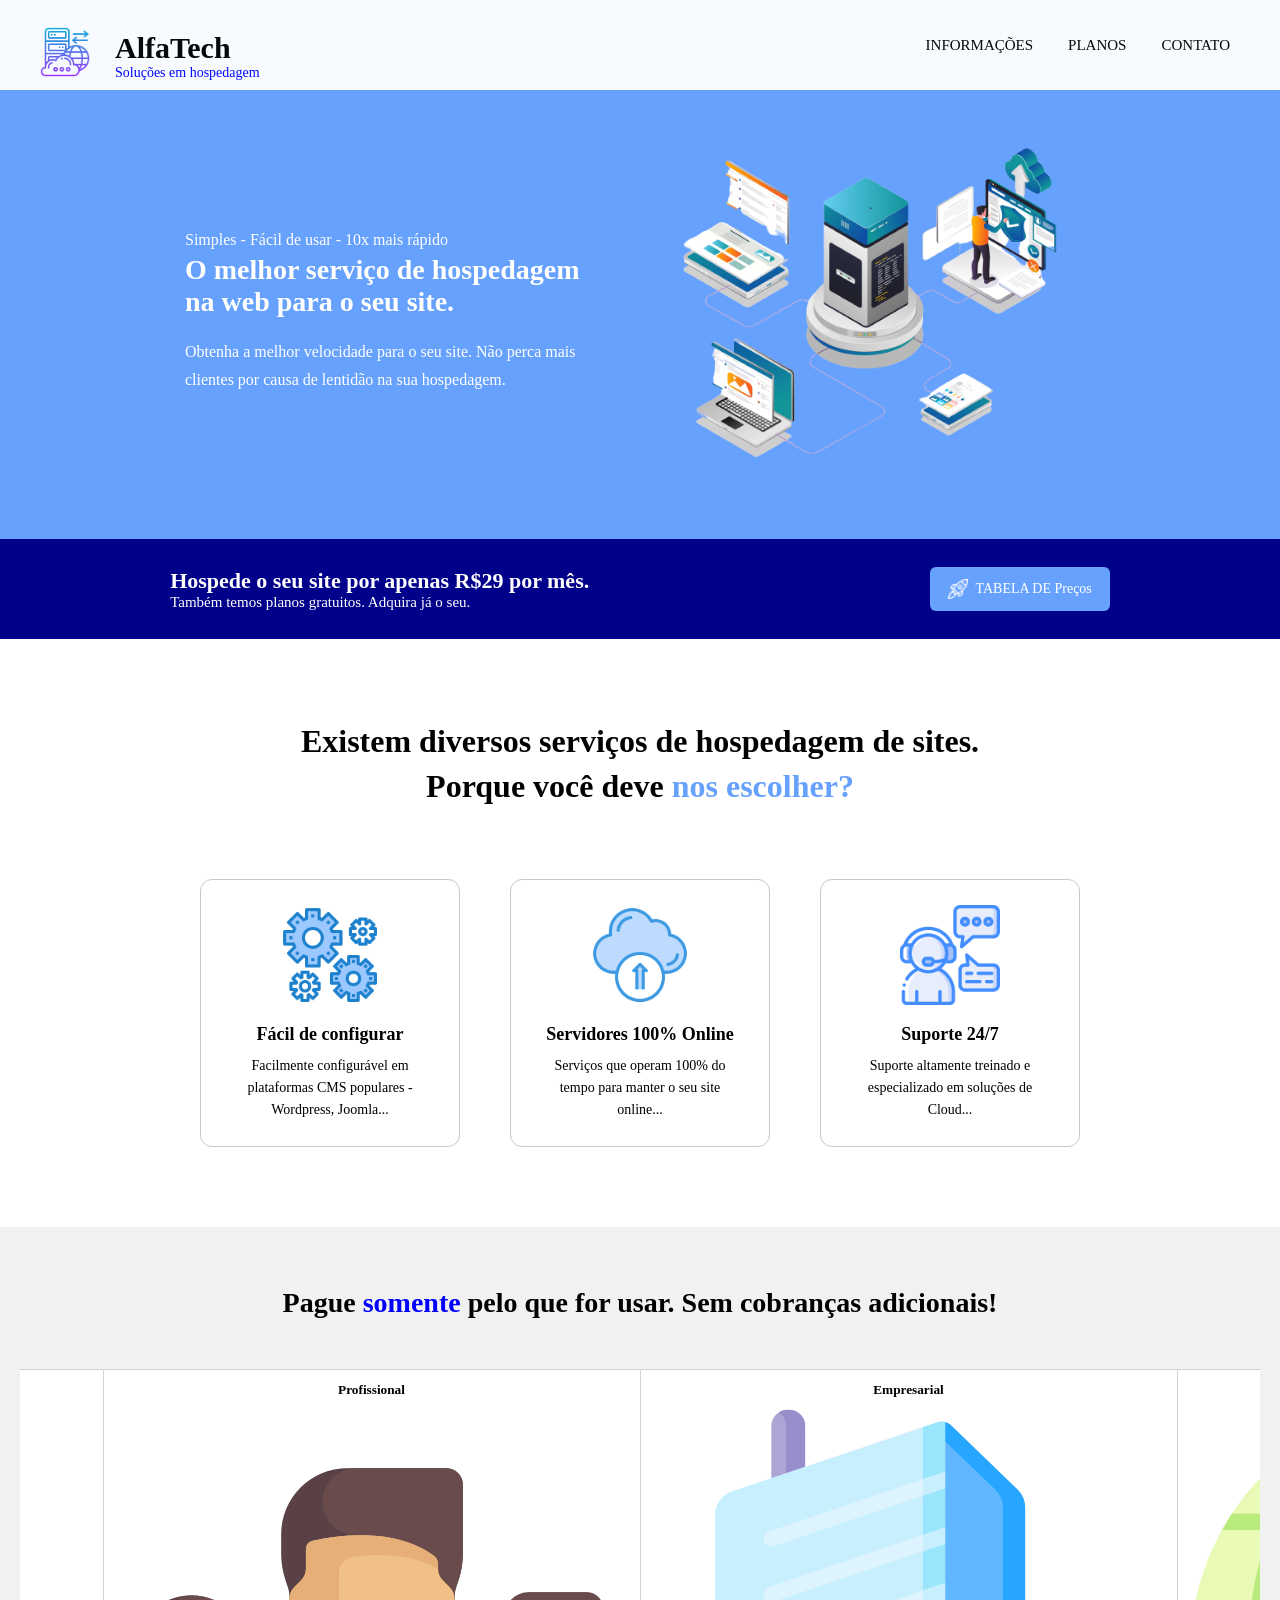
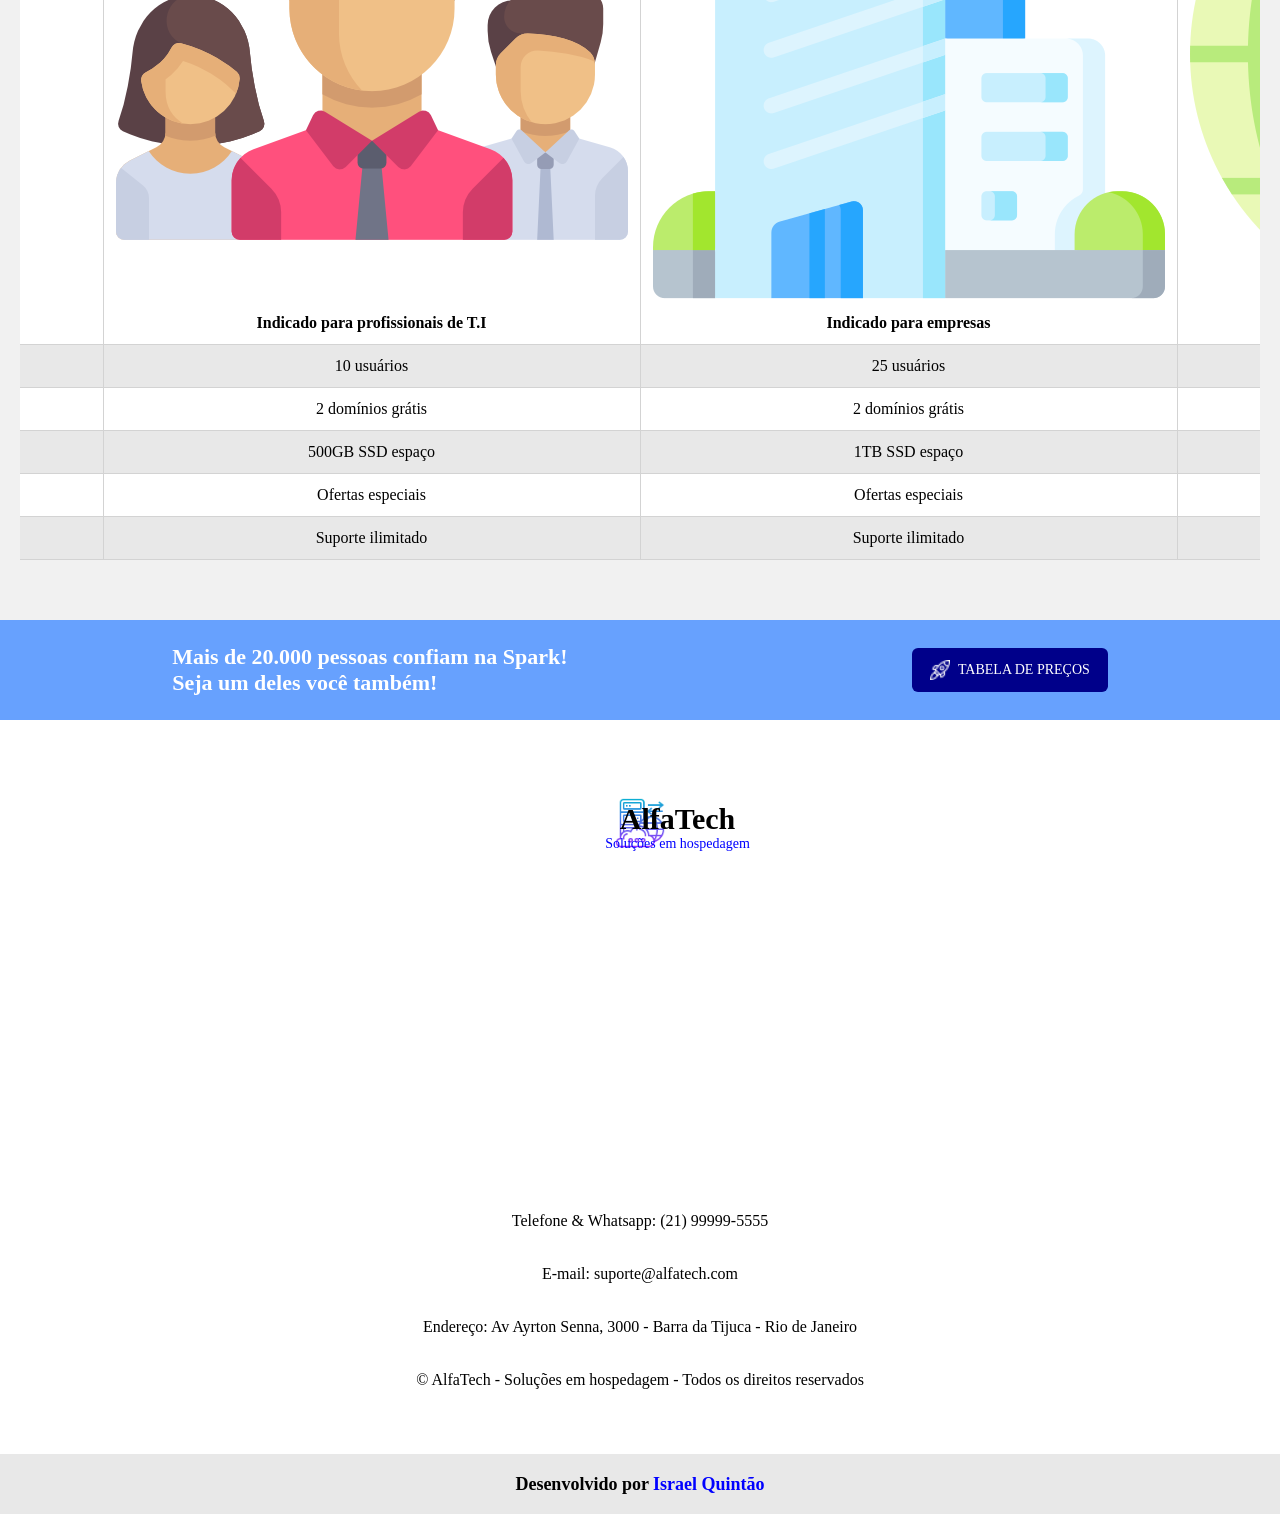
<file: index.html>
<!DOCTYPE html>
<html lang="pt-br">
<head>
    <meta charset="UTF-8">
    <meta name="viewport" content="width=device-width, initial-scale=1.0">
    <link rel="stylesheet" href="estilo.css">
    <title>Alfa Tech - Home</title>
</head>
<body>
    <div class="container">
        <div class="logo">
            <img id="banner" src="logo-icone.png">
            <h1>AlfaTech</h1>
            <p>Soluções em hospedagem</p>
        </div>

        <div class="menu">
            <a href="#informacoes">Informações</a>
            <a href="#planos">Planos</a>
            <a href="#contato">Contato</a>
        </div>
    </div>

    <div class="descricao">
        <div class="desc">
            <p class="itens">Simples - Fácil de usar - 10x mais rápido</p>
            <h2>O melhor serviço de hospedagem na web para o seu site.</h2>
            <p class="itens">
                Obtenha a melhor velocidade para o seu site. 
                Não perca mais clientes por causa de lentidão na sua hospedagem.
            </p>
        </div>

        <div class="img">
            <img id="img1" src="imagem-banner.png">    
        </div>
    </div>
    
    <div class="valores">
        <div class="hospedagem">
            <h3>Hospede o seu site por apenas R$29 por mês.</h3>
            <p class="free">Também temos planos gratuitos. Adquira já o seu.</p>
        </div>

        <div class="tabela">
            <a id="table" href="tabela_precos.html">
                <img id="img2" src="icone-foguete.png">
                TABELA DE Preços
            </a>
        </div>
    </div>
    
    <div class="informacoes" id="informacoes">

        <h4 id="inform">
            Existem diversos serviços de hospedagem de sites. <br>
            Porque você deve <b>nos escolher?</b>
        </h4>

        <div class="box">

            <div class="box-1">
                <img class="img-info" src="icone-engrenagens.png">

                <h4 class="text-info">Fácil de configurar</h4>

                <p class="p-info">
                    Facilmente configurável em plataformas CMS populares - Wordpress, Joomla...
                </p>
            </div>

            <div class="box-2">
                <img class="img-info" src="cloud-icone.png">

                <h4 class="text-info">Servidores 100% Online</h4>

                <p class="p-info">
                    Serviços que operam 100% do tempo para manter o seu site online...
                </p>
            </div>

            <div class="box-3">
                <img class="img-info" src="icone-suporte.png">

                <h4 class="text-info">Suporte 24/7</h4>

                <p class="p-info">
                    Suporte altamente treinado e especializado em soluções de Cloud...
                </p>
            </div>
        </div>
    </div>

    <div class="planos" id="planos">
        <h5 id="text0">Pague <b>somente</b> pelo que for usar. Sem cobranças adicionais!</h5>
        <div class="t-planos">
            <table>
                <tr class="tr-h">
                    <th>
                        <h5>Pessoal</h5>
                        <img src="pessoal-icone.png">
                        <p>Indicado para uso pessoal</p>
                    </th>
                    <th>
                        <h5>Profissional</h5>
                        <img src="equipe-icone.png">
                        <p>Indicado para profissionais de T.I</p>
                    </th>
                    <th>
                        <h5>Empresarial</h5>
                        <img src="empresa-icone.png">
                        <p>Indicado para empresas</p>
                    </th>
                    <th>
                        <h5>Big Techs</h5>
                        <img src="big-tech.png">
                        <p>Indicado para grandes empresas</p>
                    </th>
                </tr>

                <tr class="tr-l1">
                    <td>
                        1 usuário
                    </td>
                    <td>
                        10 usuários
                    </td>
                    <td>
                        25 usuários
                    </td>
                    <td>
                        50 usuários
                       
                    </td>
                </tr>

                <tr class="tr-l2">
                    <td>
                        1 domínio grátis
                    </td>
                    <td>
                        
                        2 domínios grátis
                    </td>
                    <td>
                        2 domínios grátis
                    </td>
                    <td>
                        3 domínios grátis
                    </td>
                </tr>

                <tr class="tr-l3">
                    <td>
                       200GB SSD espaço
                    </td>
                    <td>
                       500GB SSD espaço
                    </td>
                    <td>
                       1TB SSD espaço
                    </td>
                    <td>
                        2TB SSD espaço
                    </td>
                </tr>
                <tr class="tr-l4">
                    <td>
                        Ofertas especiais
                    </td>
                    <td>
                        Ofertas especiais
                    </td>
                    <td>
                        Ofertas especiais
                    </td>
                    <td>
                        Ofertas especiais
                    </td>
                </tr>
                <tr class="tr-l5">
                    <td>
                        Suporte limitado
                    </td>
                    <td>
                        Suporte ilimitado  
                    </td>
                    <td>
                        Suporte ilimitado
                    </td>
                    <td>
                       Suporte ilimitado
                    </td>
                </tr>
            </table>
        </div>

    </div>
    
    <div class="valores-2">
        <div class="hospedagem-2">
            <h3>Mais de 20.000 pessoas confiam na Spark!<br>Seja um deles você também!</h3>
        </div>

        <div class="tabela-2">
            <a id="table" href="tabela_precos.html">
                <img id="img2" src="icone-foguete.png">
                TABELA DE PREÇOS
            </a>
        </div>
    </div>
    
    
    <div class="contato" id="contato">
        <div class="logo2">
            <img id="banner-2" src="logo-icone.png">
            <h1>AlfaTech</h1>
            <p>Soluções em hospedagem</p>
        </div>

        <div class="mapa">
            <iframe src="https://www.google.com/maps/embed?pb=!1m14!1m8!1m3!1d10222.764042892402!2d-42.5637922299805!3d-19.48747546807264!3m2!1i1024!2i768!4f13.1!3m3!1m2!1s0xa55541120ba777%3A0xbadaf2b6674c9f76!2sSESI%20SENAI%20-%20Rinaldo%20Campos%20Soares!5e0!3m2!1spt-BR!2sbr!4v1779114642753!5m2!1spt-BR!2sbr" width="600" height="450" style="border:0;" allowfullscreen="" loading="lazy" referrerpolicy="no-referrer-when-downgrade"></iframe>
        </div>

        <div class="text-rod">
            <p>Telefone & Whatsapp: (21) 99999-5555</p>
            <p>E-mail: suporte@alfatech.com</p>
            <p>Endereço: Av Ayrton Senna, 3000 - Barra da Tijuca - Rio de Janeiro</p>
            <p>© AlfaTech - Soluções em hospedagem - Todos os direitos reservados</p>
        </div>
    </div>

    <div class="aluno">
        <p>Desenvolvido por <b>Israel Quintão</b></p>
    </div>
</body>
</html>

<script>
  const container = document.querySelector('.container');

    window.addEventListener('scroll', () => {
        if (window.scrollY > 100) {
            container.classList.add('shrink');
        } else {
            container.classList.remove('shrink');
        }
    });
</script>
</file>
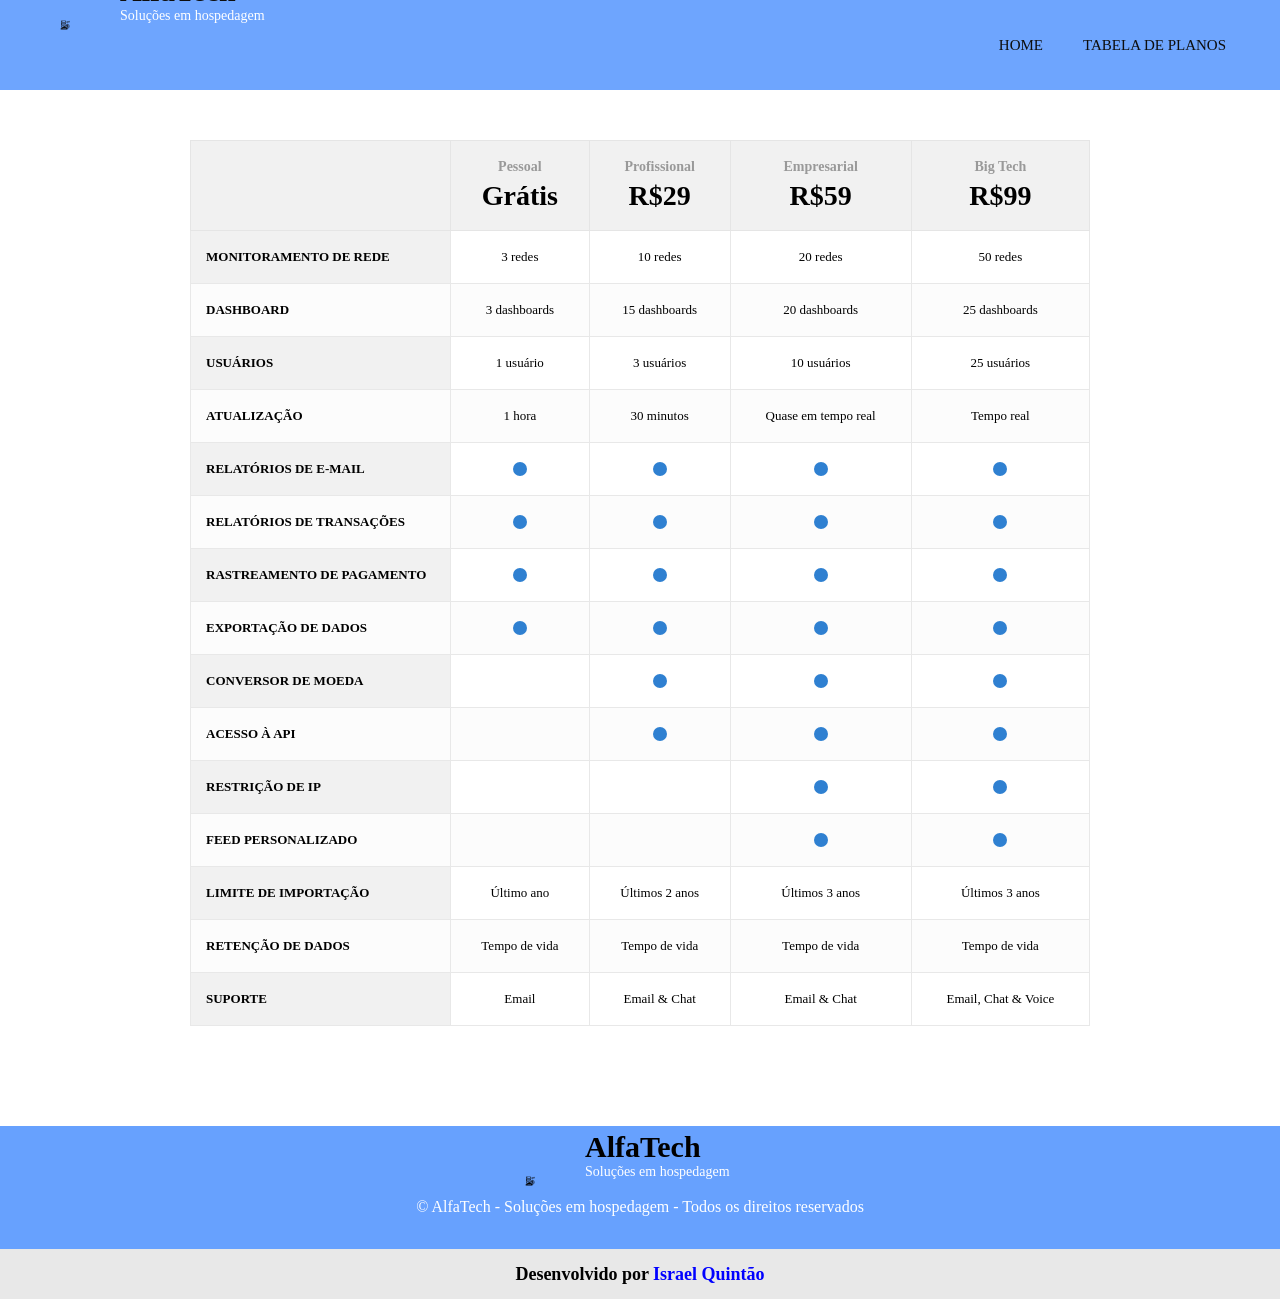
<file: tabela_precos.html>
<!DOCTYPE html>
<html lang="en">
<head>
    <meta charset="UTF-8">
    <meta name="viewport" content="width=device-width, initial-scale=1.0">
    <link rel="stylesheet" href="estilo_tabela.css">
    <title>Tabela de Preços</title>
</head>
<body>
    <div class="container" id="home">
        <div class="logo">
            <img id="banner" src="logo-icone-escuro.png">
            <h1>AlfaTech</h1>
            <p>Soluções em hospedagem</p>
        </div>

        <div class="menu">
            <a href="index.html">Home</a>
            <a href="#planos">Tabela de Planos</a>
        </div>
    </div>

    <div class="secao-planos" id="planos">

        <table class="tabela-planos">

            <tr>

                <th></th>

                <th>
                    <span class="plano-titulo">Pessoal</span>
                    <span class="plano-preco">Grátis</span>
                </th>

                <th>
                    <span class="plano-titulo">Profissional</span>
                    <span class="plano-preco">R$29</span>
                </th>

                <th>
                    <span class="plano-titulo">Empresarial</span>
                    <span class="plano-preco">R$59</span>
                </th>

                <th>
                    <span class="plano-titulo">Big Tech</span>
                    <span class="plano-preco">R$99</span>
                </th>

            </tr>


            <tr>
                <td class="coluna-recurso">Monitoramento de rede</td>
                <td>3 redes</td>
                <td>10 redes</td>
                <td>20 redes</td>
                <td>50 redes</td>
            </tr>

            <tr class="linha-alternada">
                <td class="coluna-recurso">Dashboard</td>
                <td>3 dashboards</td>
                <td>15 dashboards</td>
                <td>20 dashboards</td>
                <td>25 dashboards</td>
            </tr>

            <tr>
                <td class="coluna-recurso">Usuários</td>
                <td>1 usuário</td>
                <td>3 usuários</td>
                <td>10 usuários</td>
                <td>25 usuários</td>
            </tr>

            <tr class="linha-alternada">
                <td class="coluna-recurso">Atualização</td>
                <td>1 hora</td>
                <td>30 minutos</td>
                <td>Quase em tempo real</td>
                <td>Tempo real</td>
            </tr>

            <tr>
                <td class="coluna-recurso">Relatórios de e-mail</td>

                <td><div class="indicador-recurso"></div></td>
                <td><div class="indicador-recurso"></div></td>
                <td><div class="indicador-recurso"></div></td>
                <td><div class="indicador-recurso"></div></td>
            </tr>

            <tr class="linha-alternada">
                <td class="coluna-recurso">Relatórios de transações</td>

                <td><div class="indicador-recurso"></div></td>
                <td><div class="indicador-recurso"></div></td>
                <td><div class="indicador-recurso"></div></td>
                <td><div class="indicador-recurso"></div></td>
            </tr>

            <tr>
                <td class="coluna-recurso">Rastreamento de pagamento</td>

                <td><div class="indicador-recurso"></div></td>
                <td><div class="indicador-recurso"></div></td>
                <td><div class="indicador-recurso"></div></td>
                <td><div class="indicador-recurso"></div></td>
            </tr>

            <tr class="linha-alternada">
                <td class="coluna-recurso">Exportação de dados</td>

                <td><div class="indicador-recurso"></div></td>
                <td><div class="indicador-recurso"></div></td>
                <td><div class="indicador-recurso"></div></td>
                <td><div class="indicador-recurso"></div></td>
            </tr>

            <tr>
                <td class="coluna-recurso">Conversor de moeda</td>

                <td></td>
                <td><div class="indicador-recurso"></div></td>
                <td><div class="indicador-recurso"></div></td>
                <td><div class="indicador-recurso"></div></td>
            </tr>

            <tr class="linha-alternada">
                <td class="coluna-recurso">Acesso à API</td>

                <td></td>
                <td><div class="indicador-recurso"></div></td>
                <td><div class="indicador-recurso"></div></td>
                <td><div class="indicador-recurso"></div></td>
            </tr>

            <tr>
                <td class="coluna-recurso">Restrição de IP</td>

                <td></td>
                <td></td>
                <td><div class="indicador-recurso"></div></td>
                <td><div class="indicador-recurso"></div></td>
            </tr>

            <tr class="linha-alternada">
                <td class="coluna-recurso">Feed personalizado</td>

                <td></td>
                <td></td>
                <td><div class="indicador-recurso"></div></td>
                <td><div class="indicador-recurso"></div></td>
            </tr>

            <tr>
                <td class="coluna-recurso">Limite de importação</td>

                <td>Último ano</td>
                <td>Últimos 2 anos</td>
                <td>Últimos 3 anos</td>
                <td>Últimos 3 anos</td>
            </tr>

            <tr class="linha-alternada">
                <td class="coluna-recurso">Retenção de dados</td>

                <td>Tempo de vida</td>
                <td>Tempo de vida</td>
                <td>Tempo de vida</td>
                <td>Tempo de vida</td>
            </tr>

            <tr>
                <td class="coluna-recurso">Suporte</td>

                <td>Email</td>
                <td>Email & Chat</td>
                <td>Email & Chat</td>
                <td>Email, Chat & Voice</td>
            </tr>

        </table>
    </div>

    <div class="rodape" id="rodape">
        <div class="logo2">
            <img id="banner-2" src="logo-icone-escuro.png">
            <h1>AlfaTech</h1>
            <p>Soluções em hospedagem</p>
        </div>

        <div class="text-rod">
            <p>© AlfaTech - Soluções em hospedagem - Todos os direitos reservados</p>
        </div>

    </div>

     <div class="aluno">
        <p>Desenvolvido por <b>Israel Quintão</b></p>
    </div>
        
</body>
</html>

<script>
  const container = document.querySelector('.container');

    window.addEventListener('scroll', () => {
        if (window.scrollY > 100) {
            container.classList.add('shrink');
        } else {
            container.classList.remove('shrink');
        }
    });
</script>
</file>
<file: estilo.css>
* {
    margin: 0;
    padding: 0;
    box-sizing: border-box;
}

html {
    scroll-behavior: smooth;
}

body {
    font-family: Cambria, Cochin, Georgia, Times, 'Times New Roman', serif;
}

/* ===== HEADER ===== */

.container {
    position: fixed;
    top: 0;
    left: 0;

    width: 100%;
    height: 90px;

    background: white;

    display: flex;
    justify-content: space-between;
    align-items: center;

    padding: 0 40px;

    z-index: 1000;
    opacity: .95;
}

.container.shrink {
    width: 50%;
    left: 50%;
    top: 5px;
    transform: translateX(-50%);
    border-radius: 18px;
    box-shadow: 0 10px 40px rgb(0, 0, 138);
}

/* ===== LOGO ===== */

.logo,
.logo2 {
    width: 270px;
    position: relative;
}

#banner,
#banner-2 {
    width: 50px;
    height: 50px;
    margin-top: 18px;
}

.logo h1,
.logo2 h1 {
    font-size: 30px;
    margin-left: 75px;
    margin-top: -50px;
}

.logo p,
.logo2 p {
    color: blue;
    margin-left: 75px;
    font-size: 14px;
}

/* ===== MENU ===== */

.menu {
    display: flex;
    align-items: center;
    gap: 15px;
}

.menu a {
    text-decoration: none;
    color: black;
    font-size: 15px;
    text-transform: uppercase;
    padding: 10px;
    transition: .3s;
}

.menu a:hover {
    transform: scale(1.08);
    color: rgb(25, 25, 205);
}

/* ===== DESCRIÇÃO ===== */

.descricao {
    min-height: 510px;
    background: rgb(103, 161, 254);

    display: flex;
    justify-content: center;
    align-items: center;
    gap: 60px;
    flex-wrap: wrap;

    padding: 120px 30px 40px;
}

.desc {
    max-width: 400px;
}

h2 {
    color: white;
    font-size: 28px;
    margin-bottom: 20px;
}

.itens {
    color: white;
    font-size: 16px;
    line-height: 28px;
}

#img1 {
    width: 450px;
    max-width: 100%;
}

/* ===== VALORES ===== */

.valores,
.valores-2 {
    height: 100px;

    display: flex;
    justify-content: space-around;
    align-items: center;

    flex-wrap: wrap;
}

.valores {
    background: rgb(0, 0, 138);
}

.valores-2 {
    background: rgb(103, 161, 254);
}

h3 {
    color: white;
    font-size: 22px;
}

.free {
    color: white;
    font-size: 15px;
}

.tabela,
.tabela-2 {
    display: flex;
    align-items: center;
    border-radius: 6px;
    transition: .3s;
}

.tabela {
    background: rgb(103, 161, 254);
}

.tabela-2 {
    background: rgb(0, 0, 138);
}

.tabela:hover,
.tabela-2:hover {
    transform: scale(1.05);
}

#table {
    display: flex;
    align-items: center;
    gap: 8px;
    padding: 12px 18px;
    color: white;
    text-decoration: none;
    font-size: 14px;
}

#img2 {
    width: 20px;
    height: 20px;
}

/* ===== INFORMAÇÕES ===== */

.informacoes {
    padding: 80px 20px;
    text-align: center;
}

#inform {
    font-size: 32px;
    line-height: 45px;
}

#inform b {
    color: rgb(103, 161, 254);
}

.box {
    display: flex;
    justify-content: center;
    gap: 50px;
    flex-wrap: wrap;
    margin-top: 70px;
}

.box-1,
.box-2,
.box-3 {
    border: 1px solid rgb(200, 200, 200);
    border-radius: 12px;
    padding: 25px;
    width: 260px;
    transition: .4s;
}

.box-1:hover,
.box-2:hover,
.box-3:hover {
    transform: scale(1.08);
    box-shadow: 0 6px 20px rgba(0,0,0,.25);
}

.img-info {
    width: 100px;
    height: 100px;
}

.text-info {
    font-size: 18px;
    margin-top: 15px;
}

.p-info {
    font-size: 14px;
    line-height: 22px;
    margin-top: 10px;
}

/* ===== PLANOS ===== */

.planos {
    background: rgb(241,241,241);
    padding: 60px 20px;
    text-align: center;
}

#text0 {
    font-size: 28px;
    margin-bottom: 50px;
}

#text0 b {
    color: blue;
}

.t-planos {
    display: flex;
    justify-content: center;
    overflow-x: auto;
}

table {
    width: 850px;
    border-collapse: collapse;
    background: white;
    animation: glow 5s infinite;
}

th,
td {
    border: 1px solid lightgray;
    padding: 12px;
    text-align: center;
}

.tr-l1,
.tr-l3,
.tr-l5 {
    background: rgb(232,232,232);
}

@keyframes glow {
    0% { box-shadow: 0 0 20px rgb(0,94,255); }
    50% { box-shadow: 0 0 40px rgb(51,61,255); }
    100% { box-shadow: 0 0 20px rgb(0,94,255); }
}

/* ===== CONTATO ===== */

.contato {
    padding: 60px 20px;
    text-align: center;
}

.logo2 {
    margin: 0 auto 30px;
}

.mapa {
    display: flex;
    justify-content: center;
}

.mapa iframe {
    width: 600px;
    max-width: 100%;
    height: 300px;
    border: none;
    animation: glow 5s infinite;
}

.text-rod p {
    font-size: 16px;
    line-height: 28px;
    margin-top: 25px;
}

/* ===== RODAPÉ FINAL ===== */

.aluno {
    height: 60px;
    background: rgb(232,232,232);

    display: flex;
    justify-content: center;
    align-items: center;
}

.aluno p {
    font-size: 18px;
    font-weight: bold;
}

.aluno b {
    color: blue;
}

/* ===== RESPONSIVO ===== */

@media (max-width: 768px) {
    .container {
        flex-direction: column;
        height: auto;
        padding: 20px;
    }

    .menu {
        flex-wrap: wrap;
        justify-content: center;
    }

    .descricao {
        flex-direction: column;
        text-align: center;
    }

    #img1 {
        width: 100%;
    }

    table {
        width: 100%;
    }
}
</file>
<file: estilo_tabela.css>
* {
    margin: 0;
    padding: 0;
    box-sizing: border-box;
}

html {
    scroll-behavior: smooth;
}

body {
    font-family: Cambria, Cochin, Georgia, Times, 'Times New Roman', serif;
}

/* ---------------- TOPO ---------------- */

.container {
    position: fixed;
    top: 0;
    left: 0;

    width: 100%;
    height: 90px;

    background-color: rgb(103, 161, 254);

    display: flex;
    justify-content: space-between;
    align-items: center;

    padding: 0 40px;

    opacity: .95;
    z-index: 1000;
    transition: .6s;
}

.container.shrink {
    width: 50%;
    left: 50%;
    top: 5px;
    transform: translateX(-50%);
    border-radius: 18px;
    padding: 0 25px;
    box-shadow: 0 10px 40px rgb(255,255,255);
}

.logo {
    width: 270px;
    height: 90px;
    position: relative;
}

#banner {
    width: 50px;
    height: 50px;
    padding: 20px;
}

.logo h1 {
    font-size: 30px;
    margin-top: -80px;
    margin-left: 80px;
}

.logo p {
    margin-left: 80px;
    font-size: 14px;
    color: white;
}

.menu {
    display: flex;
    align-items: center;
    gap: 12px;
}

.menu a {
    text-decoration: none;
    color: black;
    font-size: 15px;
    text-transform: uppercase;
    padding: 14px;
    transition: .3s;
}

.menu a:hover {
    transform: scale(1.1);
    color: rgb(25, 25, 205);
}

/* ---------------- TABELA ---------------- */

.secao-planos {
    width: 100%;
    display: flex;
    justify-content: center;
    padding-top: 140px;
    padding-bottom: 100px;
}

.tabela-planos {
    width: 90%;
    max-width: 900px;

    border-collapse: collapse;
    background: white;
    text-align: center;

    animation: glow 3s infinite;
}

@keyframes glow {
    0% {
        box-shadow: 0 10px 20px rgb(0,94,255);
    }

    50% {
        box-shadow: 0 10px 40px rgb(51,61,255);
    }

    100% {
        box-shadow: 0 10px 20px rgb(0,94,255);
    }
}

.tabela-planos th {
    padding: 18px 10px;
    border: 1px solid #e5e5e5;
    background: #f1f1f1;
    font-size: 13px;
}

.tabela-planos td {
    padding: 18px 15px;
    border: 1px solid #e8e8e8;
    font-size: 13px;
}

.coluna-recurso {
    text-align: left;
    background: #f1f1f1;
    font-weight: bold;
    width: 260px;
    text-transform: uppercase;
}

.linha-alternada td {
    background: #fcfcfc;
}

.indicador-recurso {
    width: 14px;
    height: 14px;
    background: #2f80d1;
    border-radius: 50%;
    margin: auto;
}

.plano-titulo {
    font-size: 14px;
    color: #999;
}

.plano-preco {
    display: block;
    margin-top: 5px;
    font-size: 28px;
    font-weight: bold;
    color: black;
}

/* ---------------- RODAPÉ ---------------- */

.rodape {
    background-color: rgb(103, 161, 254);

    display: flex;
    flex-direction: column;
    align-items: center;
    justify-content: center;

    padding: 30px 20px;
}

.logo2 {
    width: 270px;
    position: relative;
    margin-bottom: 15px;
}

#banner-2 {
    width: 50px;
    height: 50px;
    padding: 20px;
}

.logo2 h1 {
    font-size: 30px;
    margin-top: -80px;
    margin-left: 80px;
}

.logo2 p {
    margin-left: 80px;
    font-size: 14px;
    color: white;
}

.text-rod p {
    color: white;
    font-size: 16px;
    text-align: center;
    line-height: 24px;
}

/* ---------------- DESENVOLVIMENTO ---------------- */

.aluno {
    height: 50px;
    background: rgb(232,232,232);

    display: flex;
    justify-content: center;
    align-items: center;
}

.aluno p {
    font-size: 18px;
    font-weight: bold;
    margin: 0;
}

.aluno b {
    color: blue;
}

/* ---------------- RESPONSIVO ---------------- */

@media (max-width: 768px) {

    .container {
        flex-direction: column;
        height: auto;
        padding: 15px;
    }

    .menu {
        flex-wrap: wrap;
        justify-content: center;
    }

    .tabela-planos {
        width: 95%;
        font-size: 12px;
    }

    .logo h1,
    .logo2 h1 {
        font-size: 24px;
    }
}
</file>
